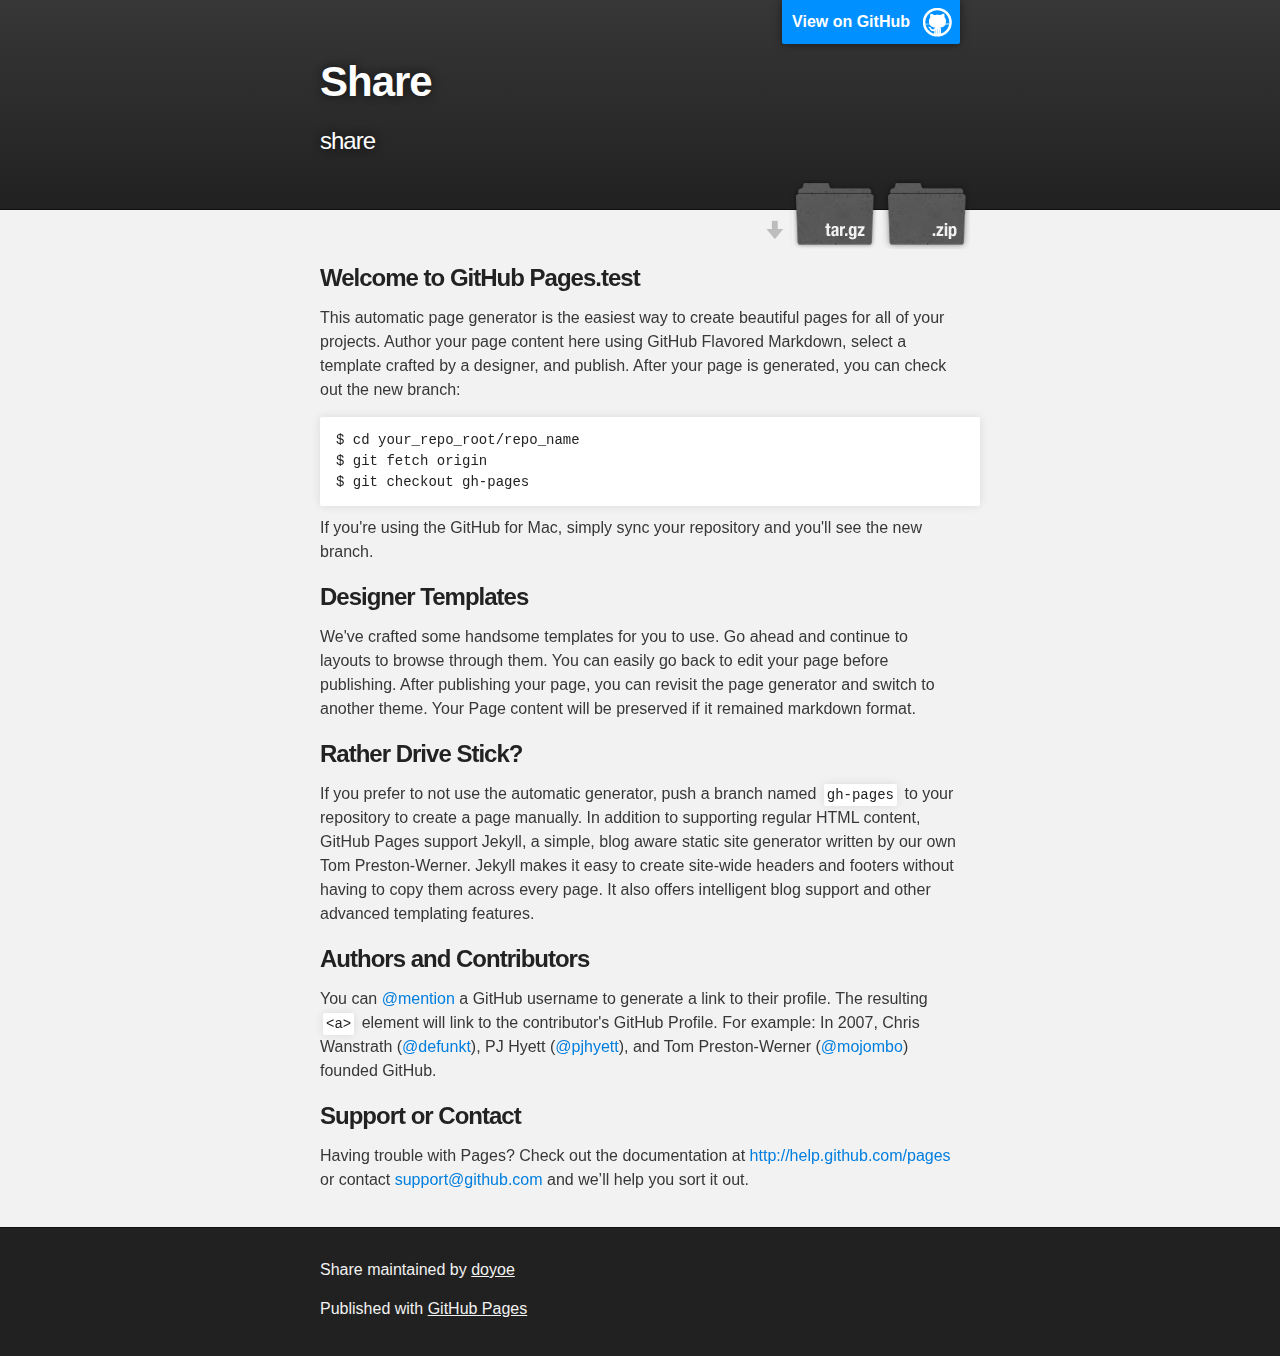
<file: index.html>
<!DOCTYPE html>
<html>

  <head>
    <meta charset='utf-8'>
    <meta http-equiv="X-UA-Compatible" content="chrome=1">
    <meta name="description" content="Share : share">

    <link rel="stylesheet" type="text/css" media="screen" href="stylesheets/stylesheet.css">

    <title>Share</title>
  </head>

  <body>

    <!-- HEADER -->
    <div id="header_wrap" class="outer">
        <header class="inner">
          <a id="forkme_banner" href="https://github.com/doyoe/share">View on GitHub</a>

          <h1 id="project_title">Share</h1>
          <h2 id="project_tagline">share</h2>

            <section id="downloads">
              <a class="zip_download_link" href="https://github.com/doyoe/share/zipball/master">Download this project as a .zip file</a>
              <a class="tar_download_link" href="https://github.com/doyoe/share/tarball/master">Download this project as a tar.gz file</a>
            </section>
        </header>
    </div>

    <!-- MAIN CONTENT -->
    <div id="main_content_wrap" class="outer">
      <section id="main_content" class="inner">
        <h3>
<a name="welcome-to-github-pagestest" class="anchor" href="#welcome-to-github-pagestest"><span class="octicon octicon-link"></span></a>Welcome to GitHub Pages.test</h3>

<p>This automatic page generator is the easiest way to create beautiful pages for all of your projects. Author your page content here using GitHub Flavored Markdown, select a template crafted by a designer, and publish. After your page is generated, you can check out the new branch:</p>

<pre><code>$ cd your_repo_root/repo_name
$ git fetch origin
$ git checkout gh-pages
</code></pre>

<p>If you're using the GitHub for Mac, simply sync your repository and you'll see the new branch.</p>

<h3>
<a name="designer-templates" class="anchor" href="#designer-templates"><span class="octicon octicon-link"></span></a>Designer Templates</h3>

<p>We've crafted some handsome templates for you to use. Go ahead and continue to layouts to browse through them. You can easily go back to edit your page before publishing. After publishing your page, you can revisit the page generator and switch to another theme. Your Page content will be preserved if it remained markdown format.</p>

<h3>
<a name="rather-drive-stick" class="anchor" href="#rather-drive-stick"><span class="octicon octicon-link"></span></a>Rather Drive Stick?</h3>

<p>If you prefer to not use the automatic generator, push a branch named <code>gh-pages</code> to your repository to create a page manually. In addition to supporting regular HTML content, GitHub Pages support Jekyll, a simple, blog aware static site generator written by our own Tom Preston-Werner. Jekyll makes it easy to create site-wide headers and footers without having to copy them across every page. It also offers intelligent blog support and other advanced templating features.</p>

<h3>
<a name="authors-and-contributors" class="anchor" href="#authors-and-contributors"><span class="octicon octicon-link"></span></a>Authors and Contributors</h3>

<p>You can <a href="https://github.com/blog/821" class="user-mention">@mention</a> a GitHub username to generate a link to their profile. The resulting <code>&lt;a&gt;</code> element will link to the contributor's GitHub Profile. For example: In 2007, Chris Wanstrath (<a href="https://github.com/defunkt" class="user-mention">@defunkt</a>), PJ Hyett (<a href="https://github.com/pjhyett" class="user-mention">@pjhyett</a>), and Tom Preston-Werner (<a href="https://github.com/mojombo" class="user-mention">@mojombo</a>) founded GitHub.</p>

<h3>
<a name="support-or-contact" class="anchor" href="#support-or-contact"><span class="octicon octicon-link"></span></a>Support or Contact</h3>

<p>Having trouble with Pages? Check out the documentation at <a href="http://help.github.com/pages">http://help.github.com/pages</a> or contact <a href="mailto:support@github.com">support@github.com</a> and we’ll help you sort it out.</p>
      </section>
    </div>

    <!-- FOOTER  -->
    <div id="footer_wrap" class="outer">
      <footer class="inner">
        <p class="copyright">Share maintained by <a href="https://github.com/doyoe">doyoe</a></p>
        <p>Published with <a href="http://pages.github.com">GitHub Pages</a></p>
      </footer>
    </div>

              <script type="text/javascript">
            var gaJsHost = (("https:" == document.location.protocol) ? "https://ssl." : "http://www.");
            document.write(unescape("%3Cscript src='" + gaJsHost + "google-analytics.com/ga.js' type='text/javascript'%3E%3C/script%3E"));
          </script>
          <script type="text/javascript">
            try {
              var pageTracker = _gat._getTracker("UA-3500471-3");
            pageTracker._trackPageview();
            } catch(err) {}
          </script>


  </body>
</html>
</file>
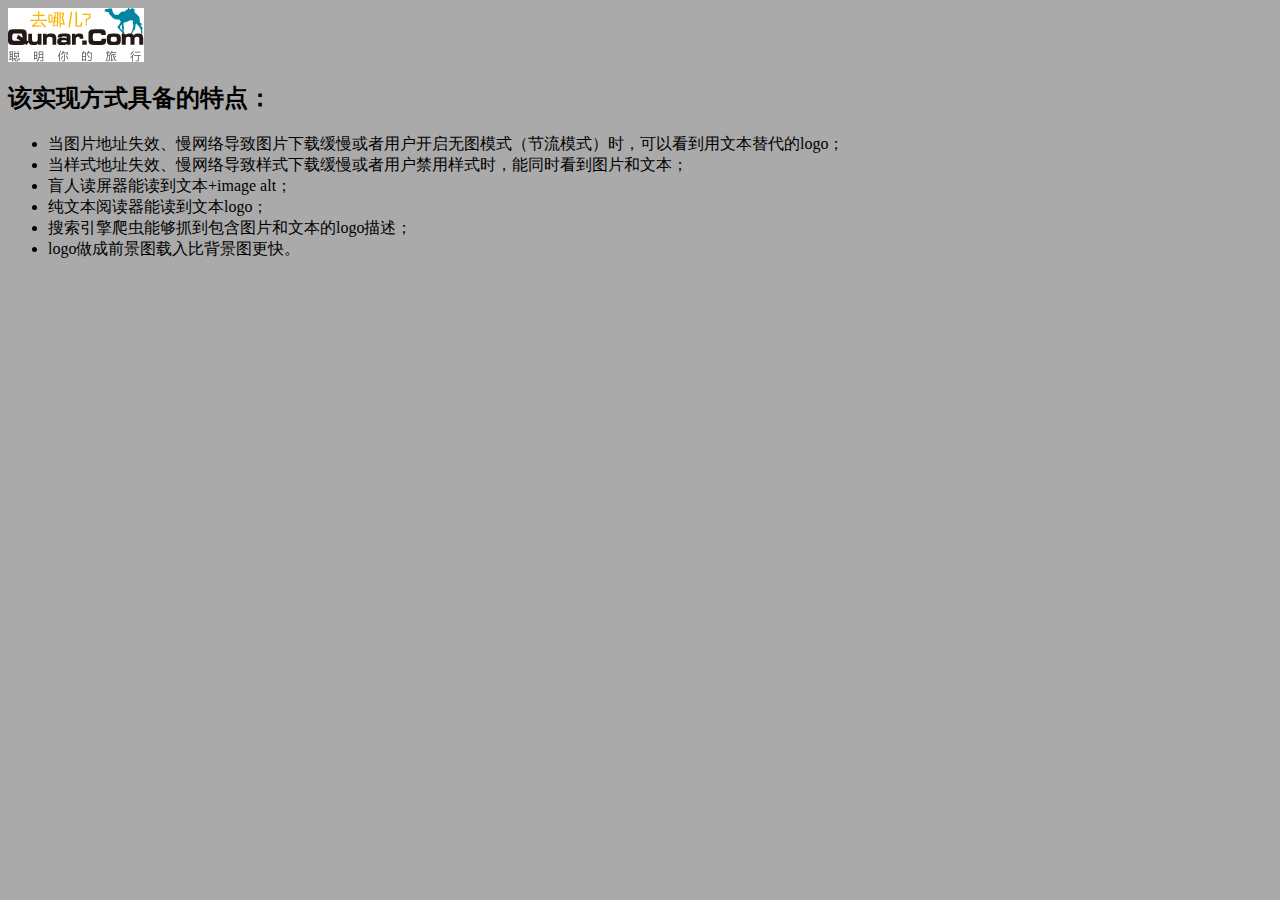
<file: background-story/logo.html>
<!DOCTYPE html>
<html>
<head>
<meta charset="utf-8" />
<title>更佳的logo实现方式</title>
<meta name="description" content="无障碍logo实现示例" />
<meta name="keywords" content="图文替换, logo实现" />
<meta name="author" content="Joy Du(飘零雾雨), dooyoe@gmail.com, www.doyoe.com" />
<meta name="robots" content="all" />
<style>
html,body{background:#aaa;}
.logo{position:relative;overflow:hidden;width:136px;height:54px;margin:0;font-size:30px;line-height:54px;text-align:center;}
.logo img{position:absolute;top:-20px;left:0;border:0 none;font-size:0;}
</style>
</head>
<body>
<h1 href="?" class="logo">
	去哪儿网
	<img alt="logo" src="image/logo.png" />
</h1>

<h2>该实现方式具备的特点：</h2>
<ul>
	<li>当图片地址失效、慢网络导致图片下载缓慢或者用户开启无图模式（节流模式）时，可以看到用文本替代的logo；</li>
	<li>当样式地址失效、慢网络导致样式下载缓慢或者用户禁用样式时，能同时看到图片和文本；</li>
	<li>盲人读屏器能读到文本+image alt；</li>
	<li>纯文本阅读器能读到文本logo；</li>
	<li>搜索引擎爬虫能够抓到包含图片和文本的logo描述；</li>
	<li>logo做成前景图载入比背景图更快。</li>
</ul>
</body>
</html>
</file>
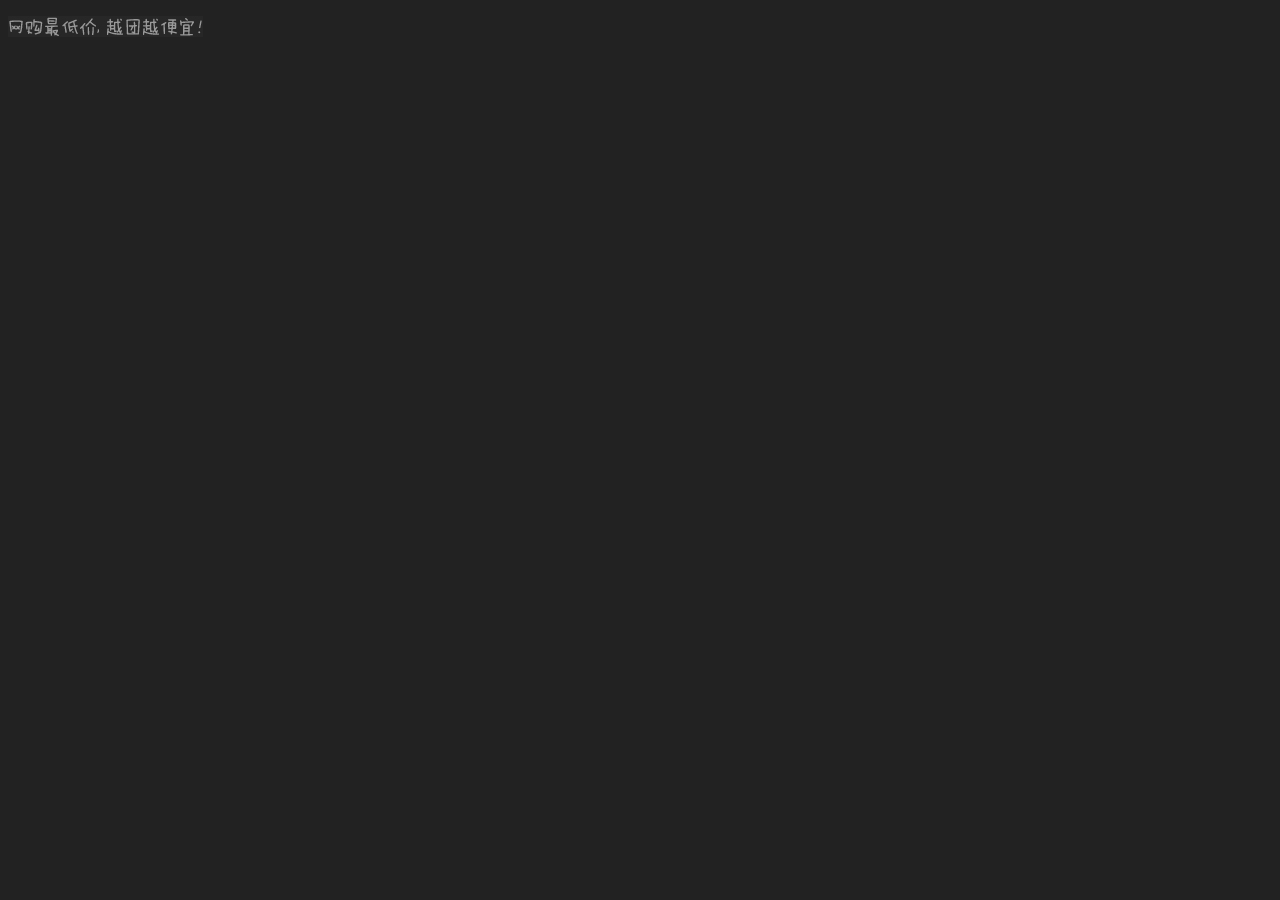
<file: background-story/test.html>
<!DOCTYPE html>
<html>
<head>
<meta charset="utf-8" />
<title>以图换字方案</title>
<meta name="description" content="" />
<meta name="keywords" content="" />
<meta name="author" content="" />
<style>
html,body{background:#222;}
.txtimg{overflow:hidden;width:195px;height:21px;color:#fff;}
.txtimg:before{content:url(image/test.jpg);}
</style>
</head>
<body>

	<p class="txtimg">团购最低价，越团越便宜</p>

</body>
</html>
</file>
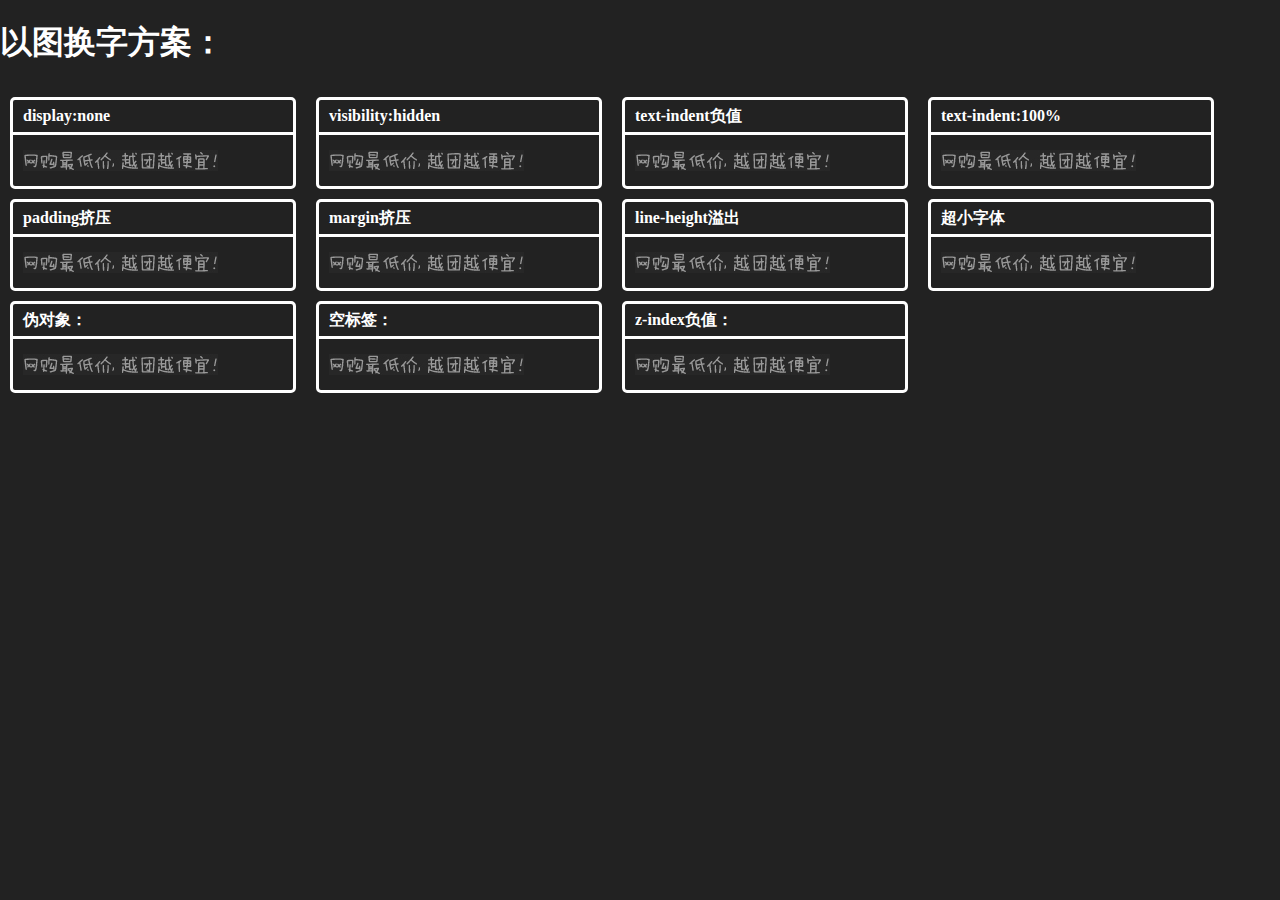
<file: background-story/test2.html>
<!DOCTYPE html>
<html>
<head>
<meta charset="utf-8" />
<title>以图换字方案</title>
<meta name="description" content="" />
<meta name="keywords" content="" />
<meta name="author" content="" />
<style>
html,body{margin:0;padding:0;background-color:#222;}
h1{color:#fff;}
.item{display:inline;float:left;width:280px;margin:10px 10px 0;border:3px solid #fff;border-radius:5px;}
.item h2{margin:0;padding:0 10px;border-bottom:3px solid #fff;color:#fff;font-size:16px;line-height:2;}

/* comm txt */
.txt{overflow:hidden;width:195px;height:21px;margin:15px 10px;background:url(image/test.jpg) no-repeat;color:#fff;font-size:16px;}

/* case1 display:none */
.case1 span{display:none;}

/* case2 visibility:hidden */
.case2 span{visibility:hidden;}

/* case3 text-indent负值，注意inline-block场景 */
.case3{text-indent:-999px;}

/* case4 text-indent:100% */
.case4{text-indent:100%;white-space:nowrap;}

/* case5 padding挤压 */
.case5{height:0;padding-top:21px;}

/* case6 margin挤压 */
.case6 span{display:block;margin-top:21px;}

/* case7 line-height溢出 */
.case7{line-height:10;}

/* case8 超小字体 */
.case8{font-size:0;}

/* case9 伪对象 */
.case9{position:relative;background:none;}
.case9:before{position:absolute;top:0;left:0;content:url(image/test.jpg);}

/* case10 空标签 */
.case10{position:relative;background:none;}
.case10 .dec{position:absolute;z-index:2;width:100%;height:100%;background:url(image/test.jpg) no-repeat;}

/* case11 z-index负值 */
.case11 span{position:relative;z-index:-1;}
</style>
</head>
<body>
<h1>以图换字方案：</h1>
<div class="item">
	<h2>display:none</h2>
	<p class="txt case1">
		<span>团购最低价，越团越便宜</span>
	</p>
</div>

<div class="item">
	<h2>visibility:hidden</h2>
	<p class="txt case2">
		<span>团购最低价，越团越便宜</span>
	</p>
</div>

<div class="item">
	<h2>text-indent负值</h2>
	<p class="txt case3">团购最低价，越团越便宜</p>
</div>

<div class="item">
	<h2>text-indent:100%</h2>
	<p class="txt case4">团购最低价，越团越便宜</p>
</div>

<div class="item">
	<h2>padding挤压</h2>
	<p class="txt case5">团购最低价，越团越便宜</p>
</div>

<div class="item">
	<h2>margin挤压</h2>
	<p class="txt case6">
		<span>团购最低价，越团越便宜</span>
	</p>
</div>

<div class="item">
	<h2>line-height溢出</h2>
	<p class="txt case7">团购最低价，越团越便宜</p>
</div>

<div class="item">
	<h2>超小字体</h2>
	<p class="txt case8">团购最低价，越团越便宜</p>
</div>


<div class="item">
	<h2>伪对象：</h2>
	<p class="txt case9">团购最低价，越团越便宜</p>
</div>

<div class="item">
	<h2>空标签：</h2>
	<p class="txt case10">
		<span class="dec"></span>
		团购最低价，越团越便宜
	</p>
</div>

<div class="item">
	<h2>z-index负值：</h2>
	<p class="txt case11">
		<span>团购最低价，越团越便宜</span>
	</p>
</div>
</body>
</html>
</file>
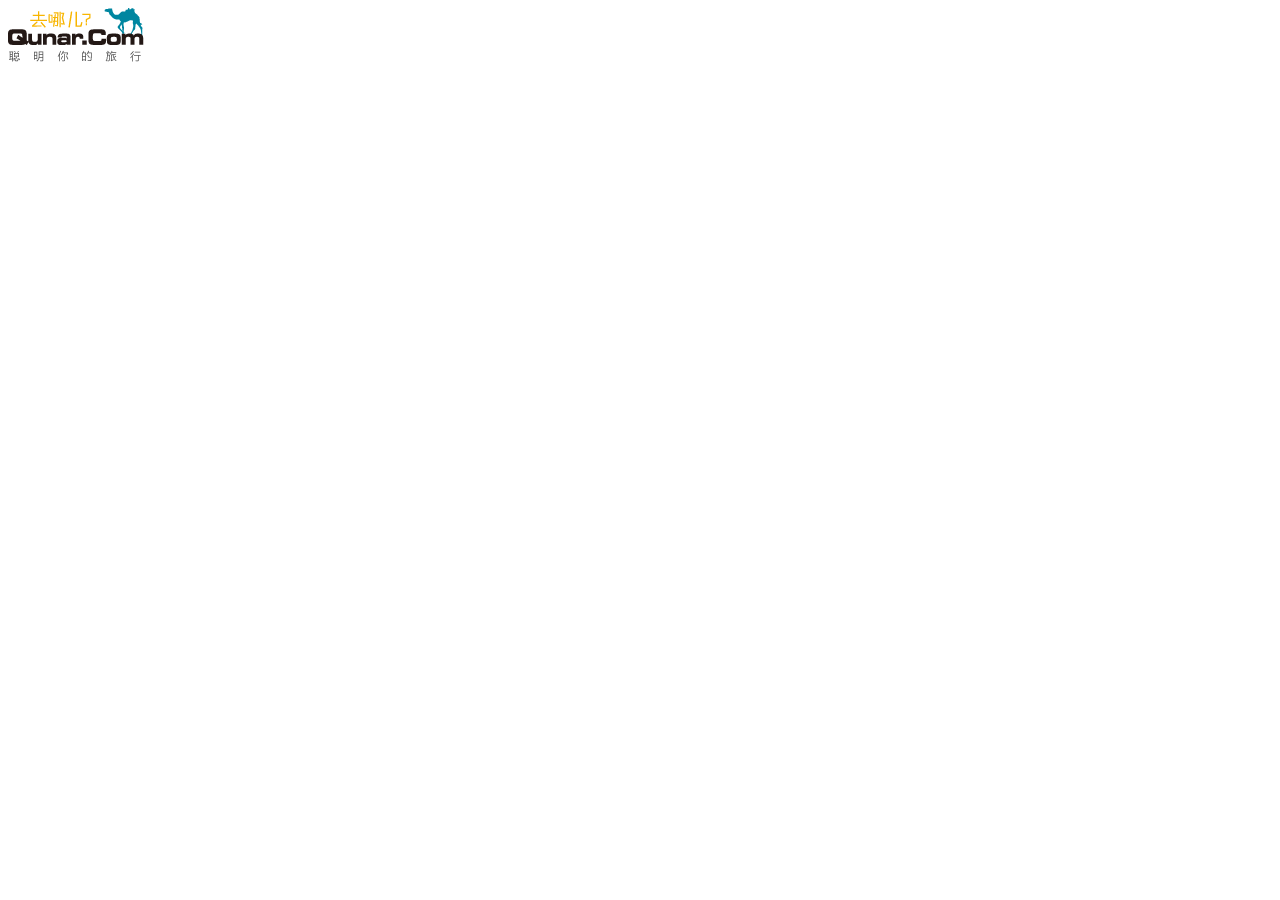
<file: 背景图的故事/logo.html>
<!DOCTYPE html>
<html>
<head>
<meta charset="utf-8" />
<title>logo</title>
<meta name="description" content="" />
<meta name="keywords" content="" />
<meta name="author" content="" />
<style>
.logo{display:block;position:relative;overflow:hidden;width:136px;height:54px;font-size:20px;}
.logo img{position:absolute;z-index:2;top:-20px;border:0 none;font-size:0;}
.logo span{position:absolute;top:10px;left:10px;}
</style>
</head>
<body>
<a href="?" class="logo">
	<img alt="前往去哪儿网首页" src="image/logo.png" />
	<span>去哪儿网</span>
</a>
</body>
</html>
</file>
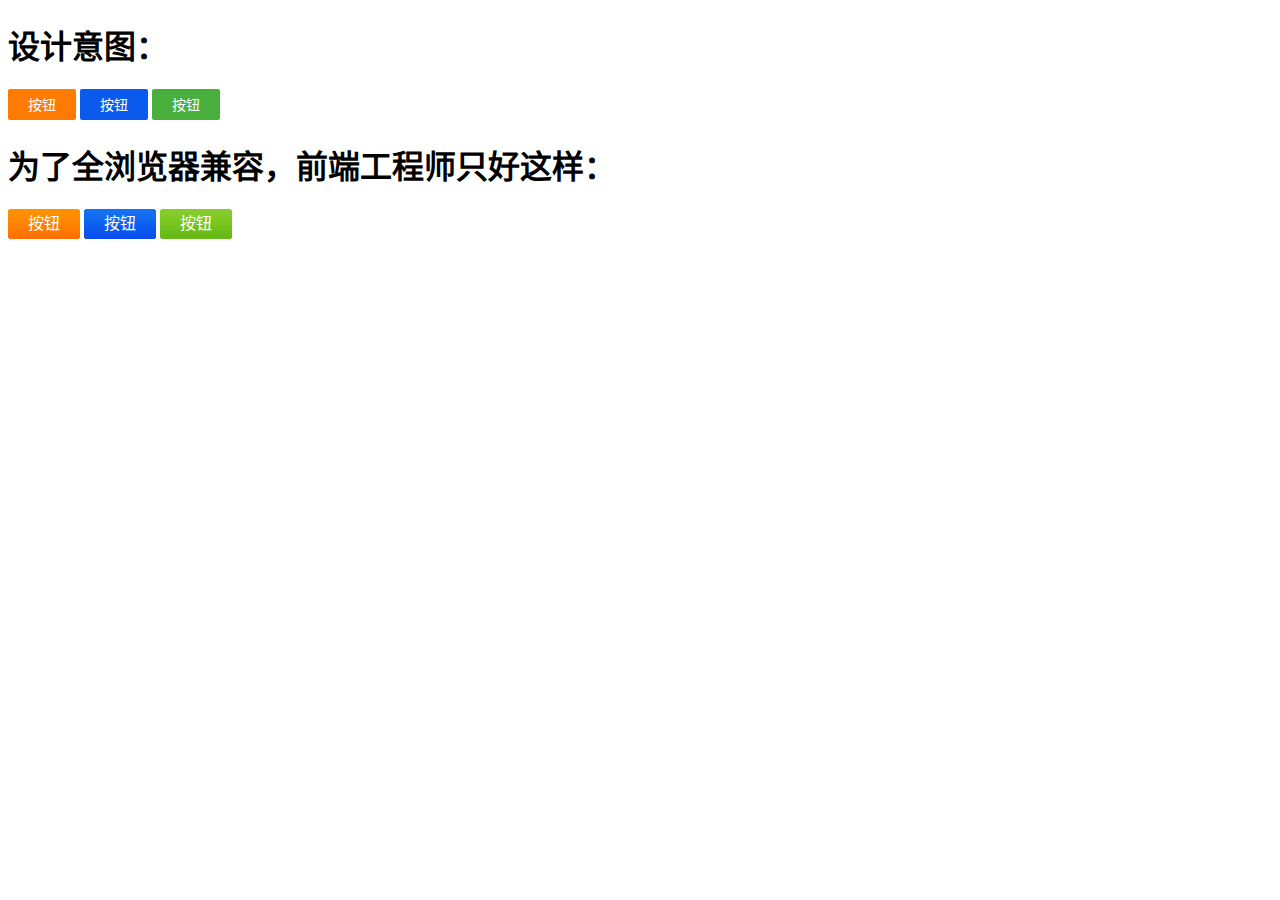
<file: user-experience-gradually/demo/button.html>
<!DOCTYPE html>
<html lang="zh-cn">
<head>
<meta charset="utf-8" />
<title>test</title>
<style>
button::-moz-focus-inner,input::-moz-focus-inner{padding:0;border:0 none;}
.demo button{padding:5px 20px 6px;border:0 none;border-radius:2px;color:#fff;font-size:14px;cursor:pointer;}
.demo .btn1{background:#ff7a00;}
.demo .btn1:hover{background:#ff9400;}
.demo .btn2{background:#0b5aee;}
.demo .btn2:hover{background:#1d6af7;}
.demo .btn3{background:#4aae3d;}
.demo .btn3:hover{background:#54bd47;}

/* 兼容方案 */
.demo2 .btn,.demo2 .btn span{display:inline-block;height:30px;background:url(bgimg/btn.png) no-repeat;line-height:30px;color:#fff;vertical-align:top;}
.demo2 .btn{padding-left:5px;}
.demo2 .btn span{padding-right:5px;}
.demo2 .btn span span{padding:0 15px;background-repeat:repeat-x;}

.demo2 .btn1{background-position:0 -414px;}
.demo2 .btn1 span{background-position:right -414px;}
.demo2 .btn1 span span{background-position:0 -445px;}
.demo2 .btn1:hover{background-position:0 -476px;}
.demo2 .btn1:hover span{background-position:right -476px;}
.demo2 .btn1:hover span span{background-position:0 -507px;}

.demo2 .btn2{background-position:0 -538px;}
.demo2 .btn2 span{background-position:right -538px;}
.demo2 .btn2 span span{background-position:0 -569px;}
.demo2 .btn2:hover{background-position:0 -600px;}
.demo2 .btn2:hover span{background-position:right -600px;}
.demo2 .btn2:hover span span{background-position:0 -631px;}

.demo2 .btn3{background-position:0 -662px;}
.demo2 .btn3 span{background-position:right -662px;}
.demo2 .btn3 span span{background-position:0 -693px;}
.demo2 .btn3:hover{background-position:0 -724px;}
.demo2 .btn3:hover span{background-position:right -724px;}
.demo2 .btn3:hover span span{background-position:0 -755px;}
</style>
</head>
<body>
<h1>设计意图：</h1>
<div class="demo">
	<button class="btn1">按钮</button>
    <button class="btn2">按钮</button>
    <button class="btn3">按钮</button>
</div>
<h1>为了全浏览器兼容，前端工程师只好这样：</h1>
<div class="demo2">
	<a href="?" class="btn btn1"><span><span>按钮</span></span></a>
	<a href="?" class="btn btn2"><span><span>按钮</span></span></a>
	<a href="?" class="btn btn3"><span><span>按钮</span></span></a>
</div>
</body>
</html>
</file>
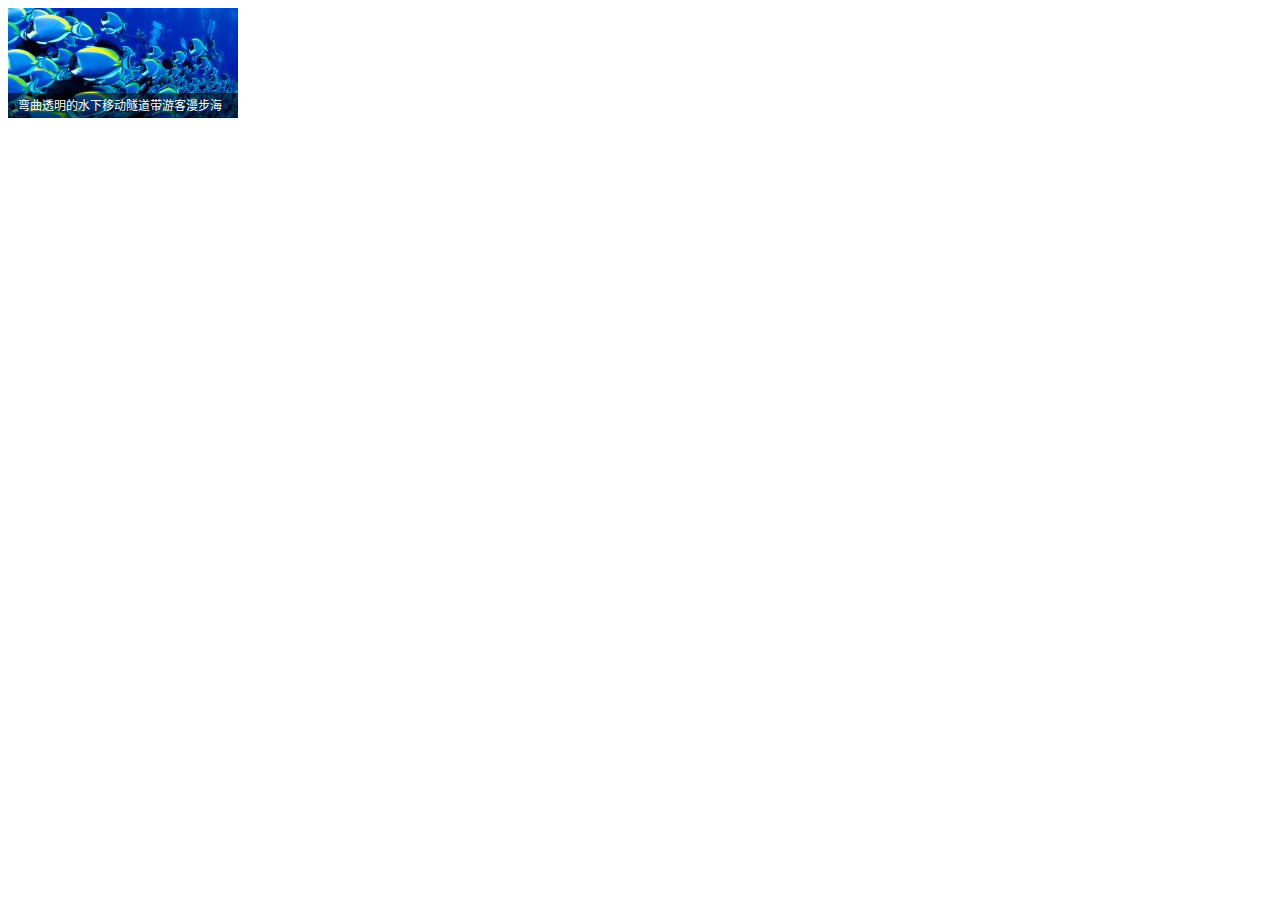
<file: user-experience-gradually/demo/card.html>
<!DOCTYPE html>
<html lang="zh-cn">
<head>
<meta charset="utf-8" />
<title>test</title>
<style>
.demo{position:relative;width:230px;}
.demo .cover{position:absolute;bottom:0;left:0;overflow:hidden;width:100%;height:25px;background:rgba(0,0,0,.5);-webkit-transition:all .3s ease-in;}
.demo:hover .cover{height:66px;}
.demo p{margin:0;padding:3px 10px;color:#fff;font-size:12px;line-height:1.7;}
.demo img{vertical-align:top;}
</style>
</head>
<body>
<div class="demo">
	<img src="../images/demo14.jpg" alt="">
	<div class="cover">
		<p>弯曲透明的水下移动隧道带游客漫步海底，亲眼目睹形色各异、近在咫尺的海洋生物，感受神奇美丽的海底世界。</p>
	</div>
</div>
</body>
</html>
</file>
<file: stylesheets/stylesheet.css>
/*******************************************************************************
Slate Theme for GitHub Pages
by Jason Costello, @jsncostello
*******************************************************************************/

@import url(pygment_trac.css);

/*******************************************************************************
MeyerWeb Reset
*******************************************************************************/

html, body, div, span, applet, object, iframe,
h1, h2, h3, h4, h5, h6, p, blockquote, pre,
a, abbr, acronym, address, big, cite, code,
del, dfn, em, img, ins, kbd, q, s, samp,
small, strike, strong, sub, sup, tt, var,
b, u, i, center,
dl, dt, dd, ol, ul, li,
fieldset, form, label, legend,
table, caption, tbody, tfoot, thead, tr, th, td,
article, aside, canvas, details, embed,
figure, figcaption, footer, header, hgroup,
menu, nav, output, ruby, section, summary,
time, mark, audio, video {
  margin: 0;
  padding: 0;
  border: 0;
  font: inherit;
  vertical-align: baseline;
}

/* HTML5 display-role reset for older browsers */
article, aside, details, figcaption, figure,
footer, header, hgroup, menu, nav, section {
  display: block;
}

ol, ul {
  list-style: none;
}

table {
  border-collapse: collapse;
  border-spacing: 0;
}

/*******************************************************************************
Theme Styles
*******************************************************************************/

body {
  box-sizing: border-box;
  color:#373737;
  background: #212121;
  font-size: 16px;
  font-family: 'Myriad Pro', Calibri, Helvetica, Arial, sans-serif;
  line-height: 1.5;
  -webkit-font-smoothing: antialiased;
}

h1, h2, h3, h4, h5, h6 {
  margin: 10px 0;
  font-weight: 700;
  color:#222222;
  font-family: 'Lucida Grande', 'Calibri', Helvetica, Arial, sans-serif;
  letter-spacing: -1px;
}

h1 {
  font-size: 36px;
  font-weight: 700;
}

h2 {
  padding-bottom: 10px;
  font-size: 32px;
  background: url('../images/bg_hr.png') repeat-x bottom;
}

h3 {
  font-size: 24px;
}

h4 {
  font-size: 21px;
}

h5 {
  font-size: 18px;
}

h6 {
  font-size: 16px;
}

p {
  margin: 10px 0 15px 0;
}

footer p {
  color: #f2f2f2;
}

a {
  text-decoration: none;
  color: #007edf;
  text-shadow: none;

  transition: color 0.5s ease;
  transition: text-shadow 0.5s ease;
  -webkit-transition: color 0.5s ease;
  -webkit-transition: text-shadow 0.5s ease;
  -moz-transition: color 0.5s ease;
  -moz-transition: text-shadow 0.5s ease;
  -o-transition: color 0.5s ease;
  -o-transition: text-shadow 0.5s ease;
  -ms-transition: color 0.5s ease;
  -ms-transition: text-shadow 0.5s ease;
}

a:hover, a:focus {text-decoration: underline;}

footer a {
  color: #F2F2F2;
  text-decoration: underline;
}

em {
  font-style: italic;
}

strong {
  font-weight: bold;
}

img {
  position: relative;
  margin: 0 auto;
  max-width: 739px;
  padding: 5px;
  margin: 10px 0 10px 0;
  border: 1px solid #ebebeb;

  box-shadow: 0 0 5px #ebebeb;
  -webkit-box-shadow: 0 0 5px #ebebeb;
  -moz-box-shadow: 0 0 5px #ebebeb;
  -o-box-shadow: 0 0 5px #ebebeb;
  -ms-box-shadow: 0 0 5px #ebebeb;
}

p img {
  display: inline;
  margin: 0;
  padding: 0;
  vertical-align: middle;
  text-align: center;
  border: none;
}

pre, code {
  width: 100%;
  color: #222;
  background-color: #fff;

  font-family: Monaco, "Bitstream Vera Sans Mono", "Lucida Console", Terminal, monospace;
  font-size: 14px;

  border-radius: 2px;
  -moz-border-radius: 2px;
  -webkit-border-radius: 2px;
}

pre {
  width: 100%;
  padding: 10px;
  box-shadow: 0 0 10px rgba(0,0,0,.1);
  overflow: auto;
}

code {
  padding: 3px;
  margin: 0 3px;
  box-shadow: 0 0 10px rgba(0,0,0,.1);
}

pre code {
  display: block;
  box-shadow: none;
}

blockquote {
  color: #666;
  margin-bottom: 20px;
  padding: 0 0 0 20px;
  border-left: 3px solid #bbb;
}


ul, ol, dl {
  margin-bottom: 15px
}

ul {
  list-style: inside;
  padding-left: 20px;
}

ol {
  list-style: decimal inside;
  padding-left: 20px;
}

dl dt {
  font-weight: bold;
}

dl dd {
  padding-left: 20px;
  font-style: italic;
}

dl p {
  padding-left: 20px;
  font-style: italic;
}

hr {
  height: 1px;
  margin-bottom: 5px;
  border: none;
  background: url('../images/bg_hr.png') repeat-x center;
}

table {
  border: 1px solid #373737;
  margin-bottom: 20px;
  text-align: left;
 }

th {
  font-family: 'Lucida Grande', 'Helvetica Neue', Helvetica, Arial, sans-serif;
  padding: 10px;
  background: #373737;
  color: #fff;
 }

td {
  padding: 10px;
  border: 1px solid #373737;
 }

form {
  background: #f2f2f2;
  padding: 20px;
}

/*******************************************************************************
Full-Width Styles
*******************************************************************************/

.outer {
  width: 100%;
}

.inner {
  position: relative;
  max-width: 640px;
  padding: 20px 10px;
  margin: 0 auto;
}

#forkme_banner {
  display: block;
  position: absolute;
  top:0;
  right: 10px;
  z-index: 10;
  padding: 10px 50px 10px 10px;
  color: #fff;
  background: url('../images/blacktocat.png') #0090ff no-repeat 95% 50%;
  font-weight: 700;
  box-shadow: 0 0 10px rgba(0,0,0,.5);
  border-bottom-left-radius: 2px;
  border-bottom-right-radius: 2px;
}

#header_wrap {
  background: #212121;
  background: -moz-linear-gradient(top, #373737, #212121);
  background: -webkit-linear-gradient(top, #373737, #212121);
  background: -ms-linear-gradient(top, #373737, #212121);
  background: -o-linear-gradient(top, #373737, #212121);
  background: linear-gradient(top, #373737, #212121);
}

#header_wrap .inner {
  padding: 50px 10px 30px 10px;
}

#project_title {
  margin: 0;
  color: #fff;
  font-size: 42px;
  font-weight: 700;
  text-shadow: #111 0px 0px 10px;
}

#project_tagline {
  color: #fff;
  font-size: 24px;
  font-weight: 300;
  background: none;
  text-shadow: #111 0px 0px 10px;
}

#downloads {
  position: absolute;
  width: 210px;
  z-index: 10;
  bottom: -40px;
  right: 0;
  height: 70px;
  background: url('../images/icon_download.png') no-repeat 0% 90%;
}

.zip_download_link {
  display: block;
  float: right;
  width: 90px;
  height:70px;
  text-indent: -5000px;
  overflow: hidden;
  background: url(../images/sprite_download.png) no-repeat bottom left;
}

.tar_download_link {
  display: block;
  float: right;
  width: 90px;
  height:70px;
  text-indent: -5000px;
  overflow: hidden;
  background: url(../images/sprite_download.png) no-repeat bottom right;
  margin-left: 10px;
}

.zip_download_link:hover {
  background: url(../images/sprite_download.png) no-repeat top left;
}

.tar_download_link:hover {
  background: url(../images/sprite_download.png) no-repeat top right;
}

#main_content_wrap {
  background: #f2f2f2;
  border-top: 1px solid #111;
  border-bottom: 1px solid #111;
}

#main_content {
  padding-top: 40px;
}

#footer_wrap {
  background: #212121;
}



/*******************************************************************************
Small Device Styles
*******************************************************************************/

@media screen and (max-width: 480px) {
  body {
    font-size:14px;
  }

  #downloads {
    display: none;
  }

  .inner {
    min-width: 320px;
    max-width: 480px;
  }

  #project_title {
  font-size: 32px;
  }

  h1 {
    font-size: 28px;
  }

  h2 {
    font-size: 24px;
  }

  h3 {
    font-size: 21px;
  }

  h4 {
    font-size: 18px;
  }

  h5 {
    font-size: 14px;
  }

  h6 {
    font-size: 12px;
  }

  code, pre {
    min-width: 320px;
    max-width: 480px;
    font-size: 11px;
  }

}
</file>
